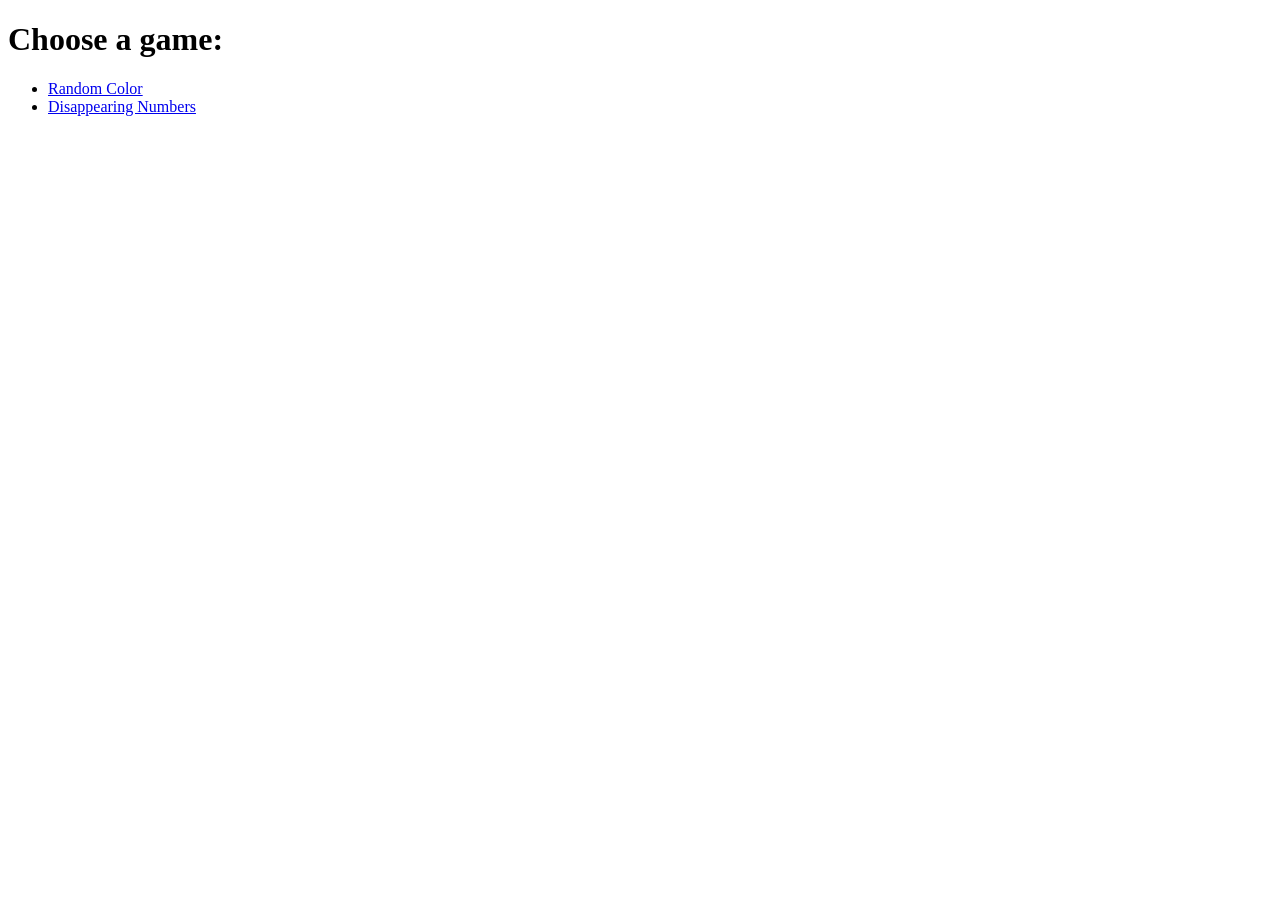
<file: index.html>
<!DOCTYPE html>
<html lang="en" dir="ltr">

<head>
  <meta charset="utf-8">
  <meta name="description" content="I'm a web developer">
  <meta name="keywords" content="web,developer,Saudi">
  <meta name="Author" content="Rasha AL-Malki">
  <link rel="stylesheet" href="style.css">
  <title>Rasha AL-Malki ⍟</title>
</head>

<body>
  <h1>Choose a game:</h1>
  <ul>
    <li>
      <a href="Random.html">Random Color </a>
    </li>
    <li>
      <a href="Disappearing.html">Disappearing Numbers</a>
    </li>
  </ul>
  <script src="index.js" charset="utf-8">
  </script>
</body>
</html>
</file>
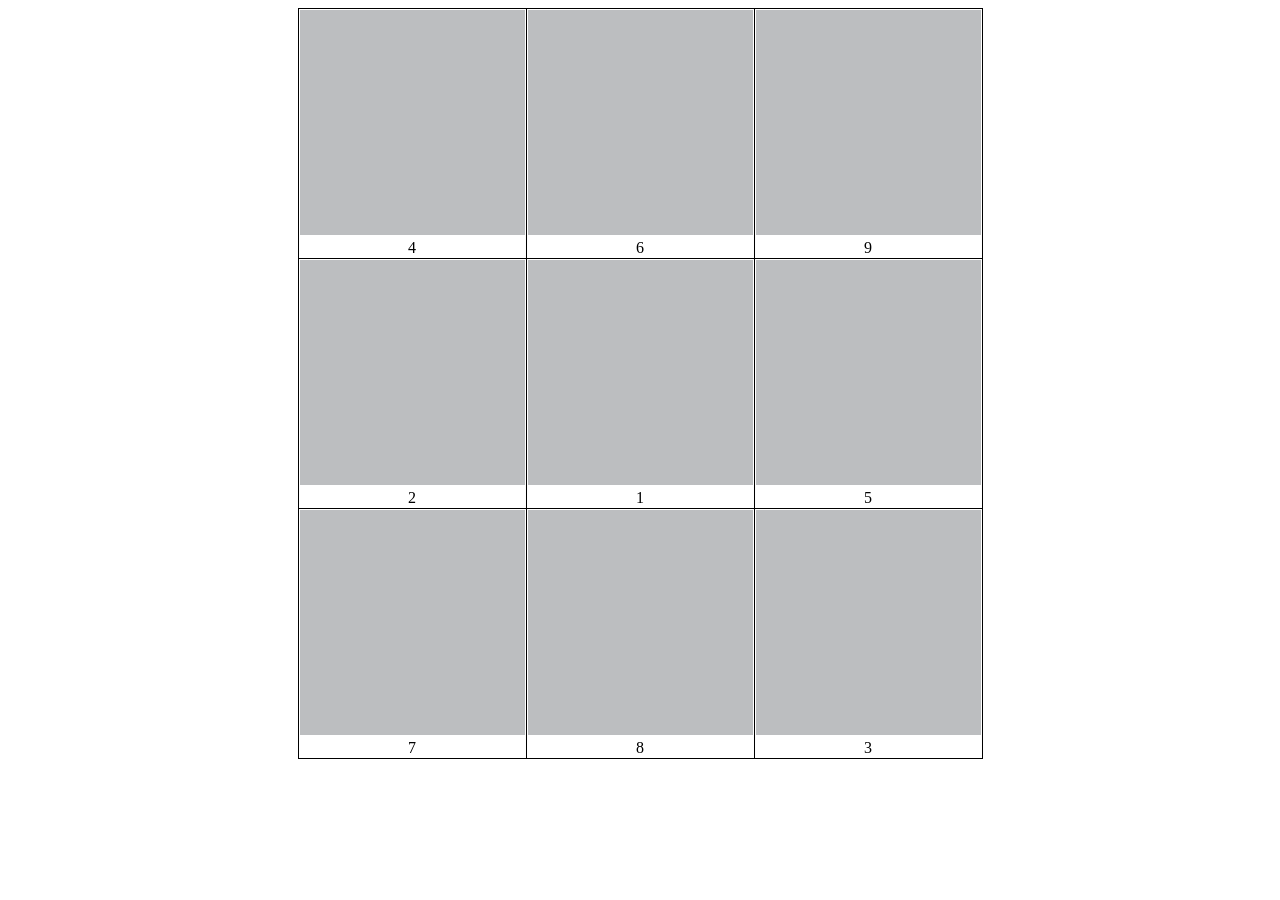
<file: Disappearing.html>
<!DOCTYPE html>
<html lang="en" dir="ltr">

<head>
  <meta charset="utf-8">
  <meta name="description" content="I'm a web developer">
  <meta name="keywords" content="web,developer,Saudi">
  <meta name="Author" content="Rasha AL-Malki">
  <link rel="stylesheet" href="style2.css">
  <title>Rasha AL-Malki ⍟</title>
</head>

<body>
  <table style="width:50%">
  <tr>
    <td><img src="g.png" />4</td>
    <td><img src="g.png" />6</td>
    <td><img src="g.png" />9</td>
  </tr>
  <tr>
    <td><img src="g.png" />2</td>
    <td><img src="g.png" />1</td>
    <td><img src="g.png" />5</td>
  </tr>
  <tr>
    <td><img src="g.png" />7</td>
    <td><img src="g.png" />8</td>
    <td><img src="g.png" />3</td>
  </tr>

</table>

  <script src="index.js" charset="utf-8">
  </script>
</body>
</html>
</file>
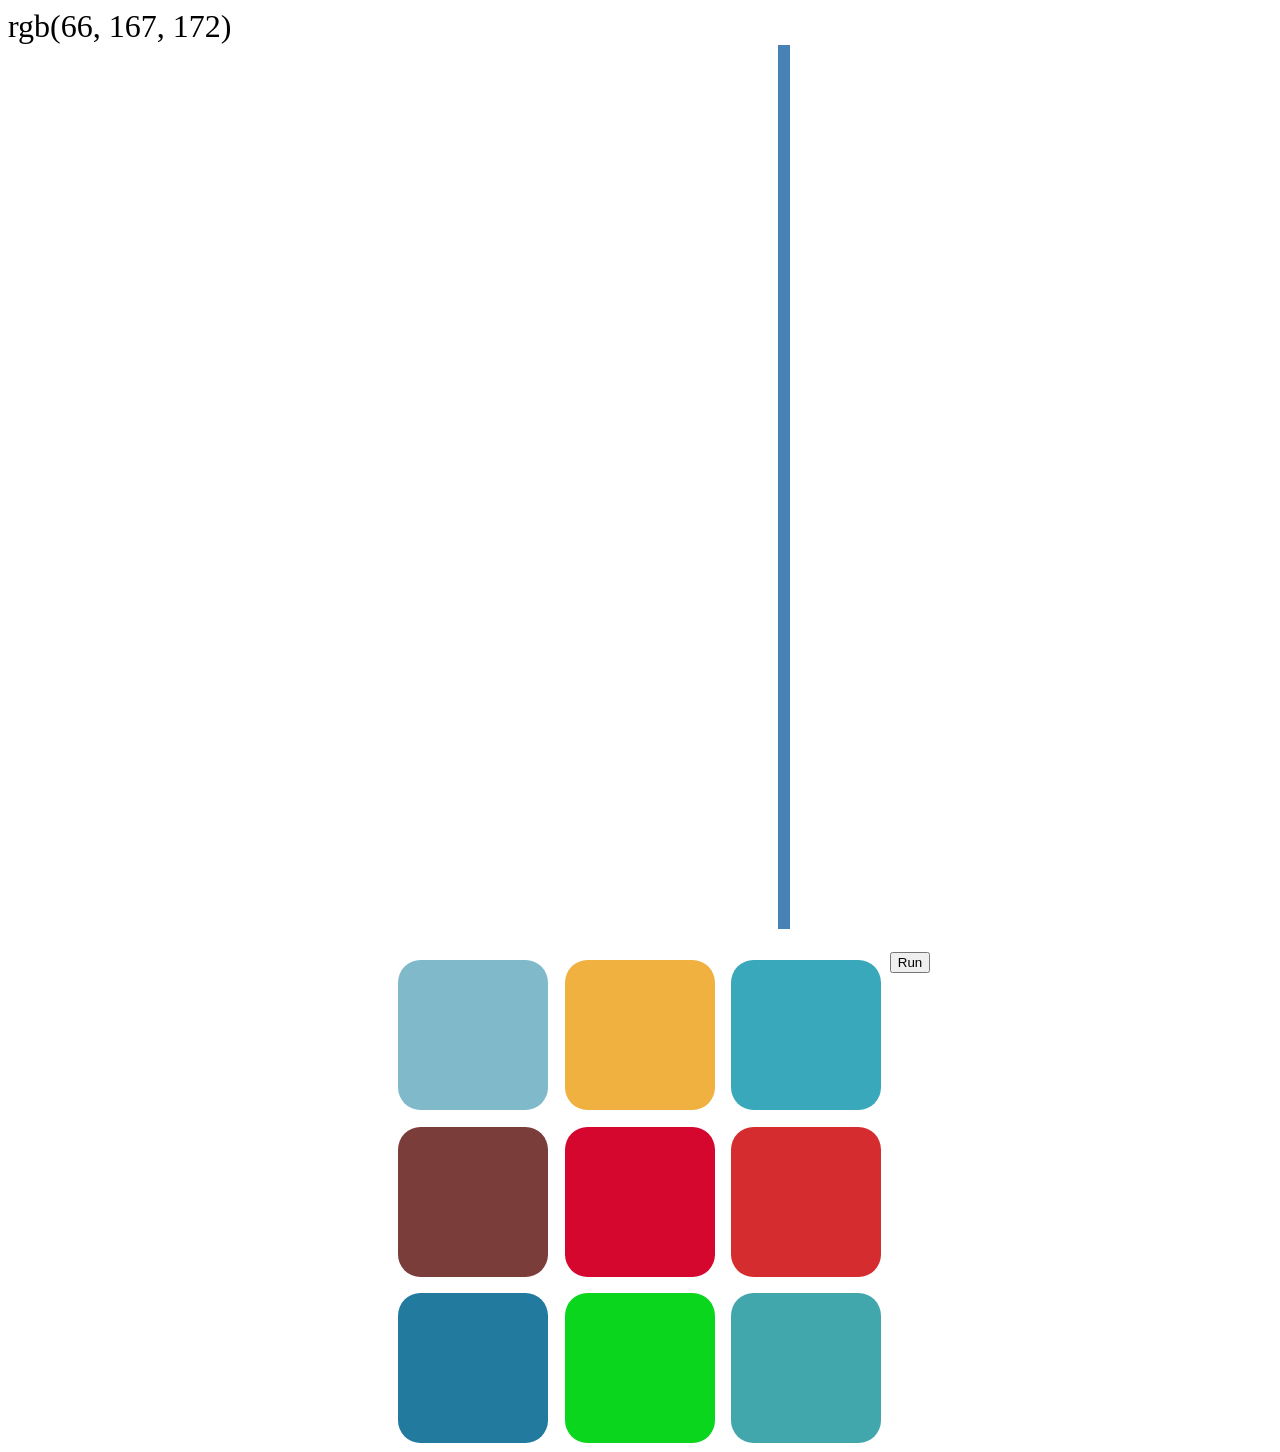
<file: Random.html>
<html lang="en" dir="ltr">

<head>
  <meta charset="utf-8">
  <meta name="description" content="I'm a web developer">
  <meta name="keywords" content="web,developer,Saudi">
  <meta name="Author" content="Rasha AL-Malki">
  <link rel="stylesheet" href="style.css">
  <title>Rasha AL-Malki ⍟</title>
</head>

<body>

    <span id="colorDisplay"></span>


    <div id="stripe">
      <button id="reset"></button>
      <span id="message"></span>
      <button class="mode"></button>
      <button class="mode selected"></button>
    </div>

  <div id="container">
    <div class="square"></div>
    <div class="square"></div>
    <div class="square"></div>
    <div class="square"></div>
    <div class="square"></div>
    <div class="square"></div>
    <div class="square"></div>
    <div class="square"></div>
    <div class="square"></div>
  </div>
  <div>
    <input type="button" value="Run" onClick="reset();">
  </div>

  <script src="index.js" charset="utf-8">
  </script>
</body>
</html>

<!-- <!DOCTYPE html>
<html lang="en" dir="ltr">

<head>
  <meta charset="utf-8">
  <meta name="description" content="I'm a web developer">
  <meta name="keywords" content="web,developer,Saudi">
  <meta name="Author" content="Rasha AL-Malki">
  <link rel="stylesheet" href="style.css">
  <title>Rasha AL-Malki ⍟</title>
</head>

<body>
  <table>
    <tr>
      <td id="first">1</td>
      <td id="second">2</td>
      <td id="third">3</td>
    </tr>
    <tr>
      <td id="fourth">4</td>
      <td id="fifth">5</td>
      <td id="sexth">6</td>
    </tr>
    <tr>
      <td id="seven">7</td>
      <td id="eight">8</td>
      <td id="nine">9</td>
    </tr>
  </table>
  <input type="button" value="Run" onClick="getRandom();">
  <script src="index.js" charset="utf-8">
  </script>
</body>
</html> -->
</file>
<file: style.css>
#container{
  margin: 20px auto;
  max-width: 500px;
}
.square{
    width: 30%;
    background: purple;
    padding-bottom: 30%;
    float: left;
    margin: 1.66%;
    border-radius: 15%;
    transition: background 0.5s;
    -webkit-transition: background 0.6s;
    -moz-transition: background 0.6s;
    transition: background 0.7s;
}

#stripe{
  background-color: white;
  height: : 30px;
  text-align: center;
  color: black;
}
.selected{
  background: steelblue;
  color: white;
}
#colorDisplay{
  font-size: 200%;
}
#message{
  display: inline-block;
  width: 20%;
}
button{
  border: none;
  background: none;
  text-transform: uppercase;
  height: 100%;
  font-family: "Tahoma", sans-serif;
  font-weight: 700;
  color: steelblue;
  font-size: inherit;
  transition: all 0.3s;
  -webkit-transition: all 0.6s;
  -moz-transition: all 0.6s;
  outline: none;
}
button:hover{
  color: white;
  background: steelblue;
}




/*
margin-top: 70px;
border-spacing: 50px 15px;
text-align: center;
margin-left: auto;
margin-right: auto;
table-layout: fixed;
width: 100%;
border-collapse: collapse;
border: 1px solid black;
*/
</file>
<file: style2.css>
table, th, td {
  border: 1px solid black;
  border-collapse: collapse;
  text-align: center;
  margin-left: auto;
  margin-right: auto;

}

td.link:hover, td.link:active {
  visibility:hidden;
}
</file>
